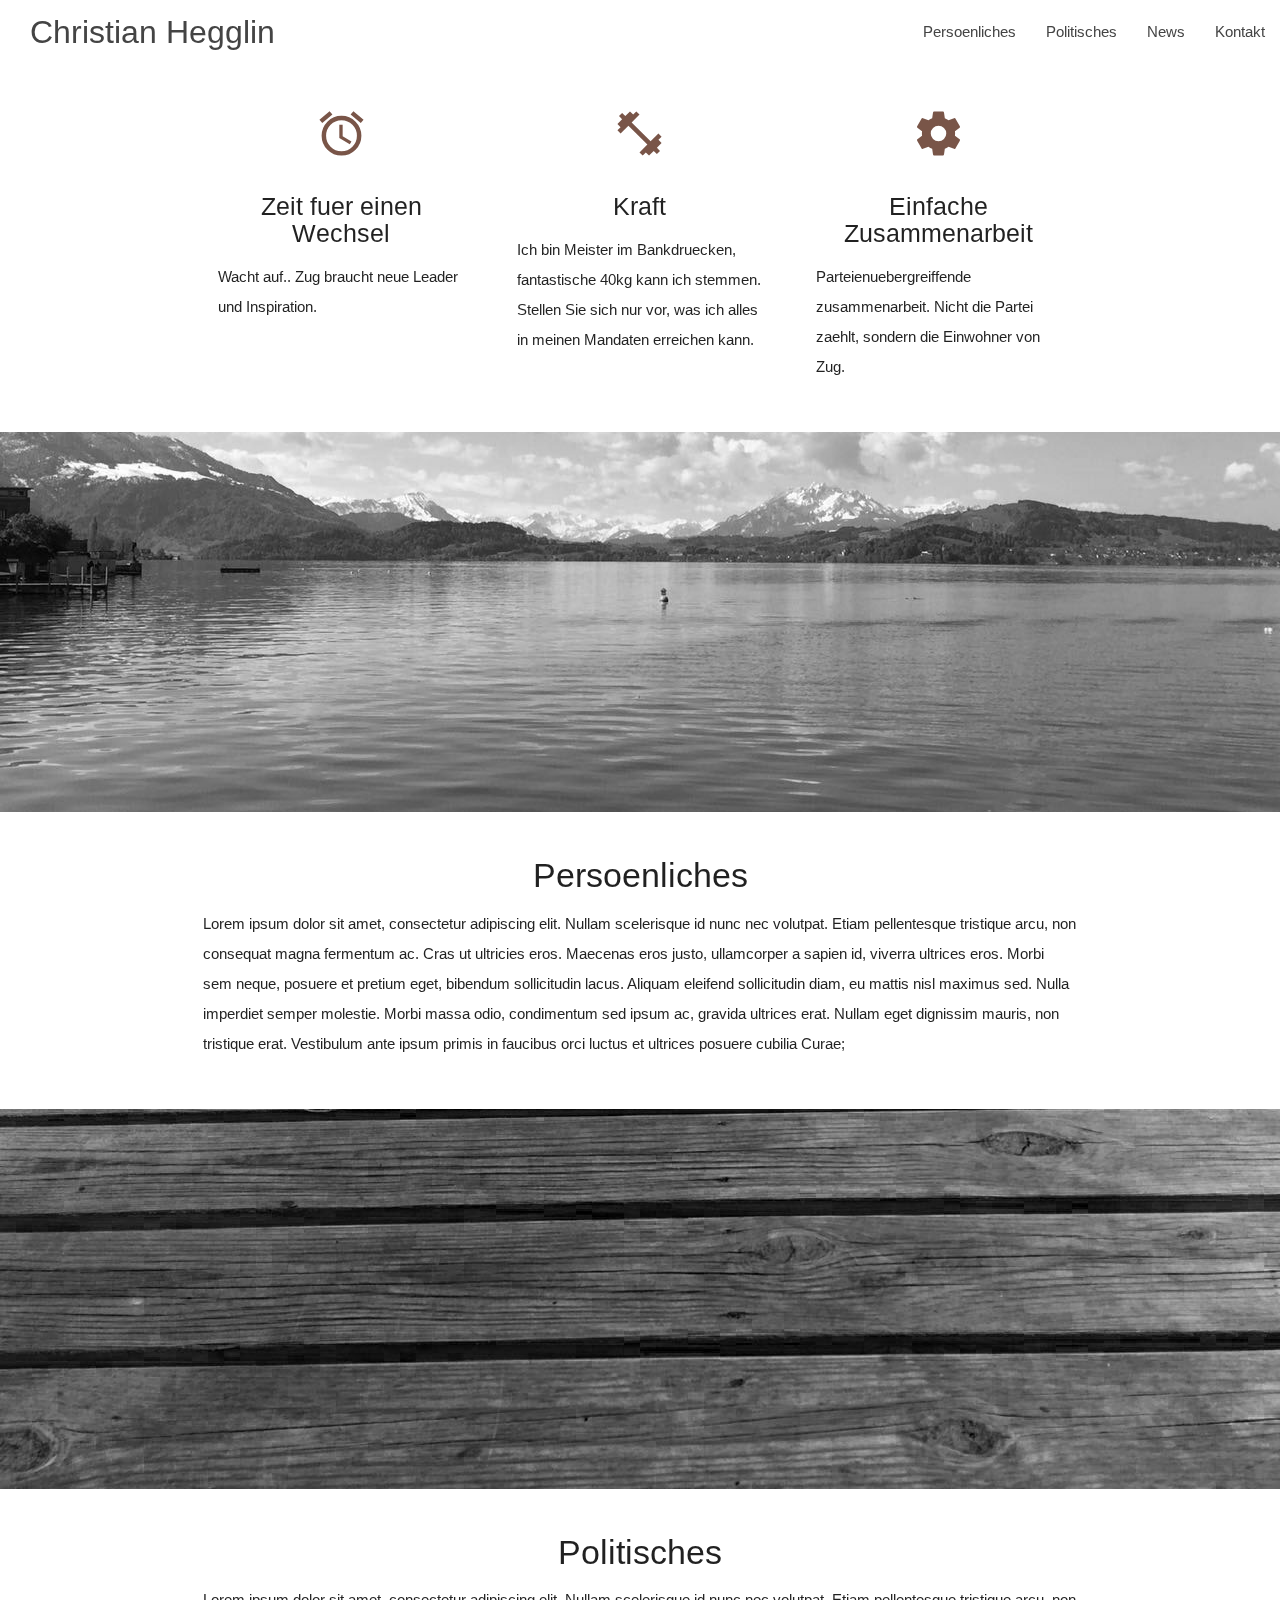
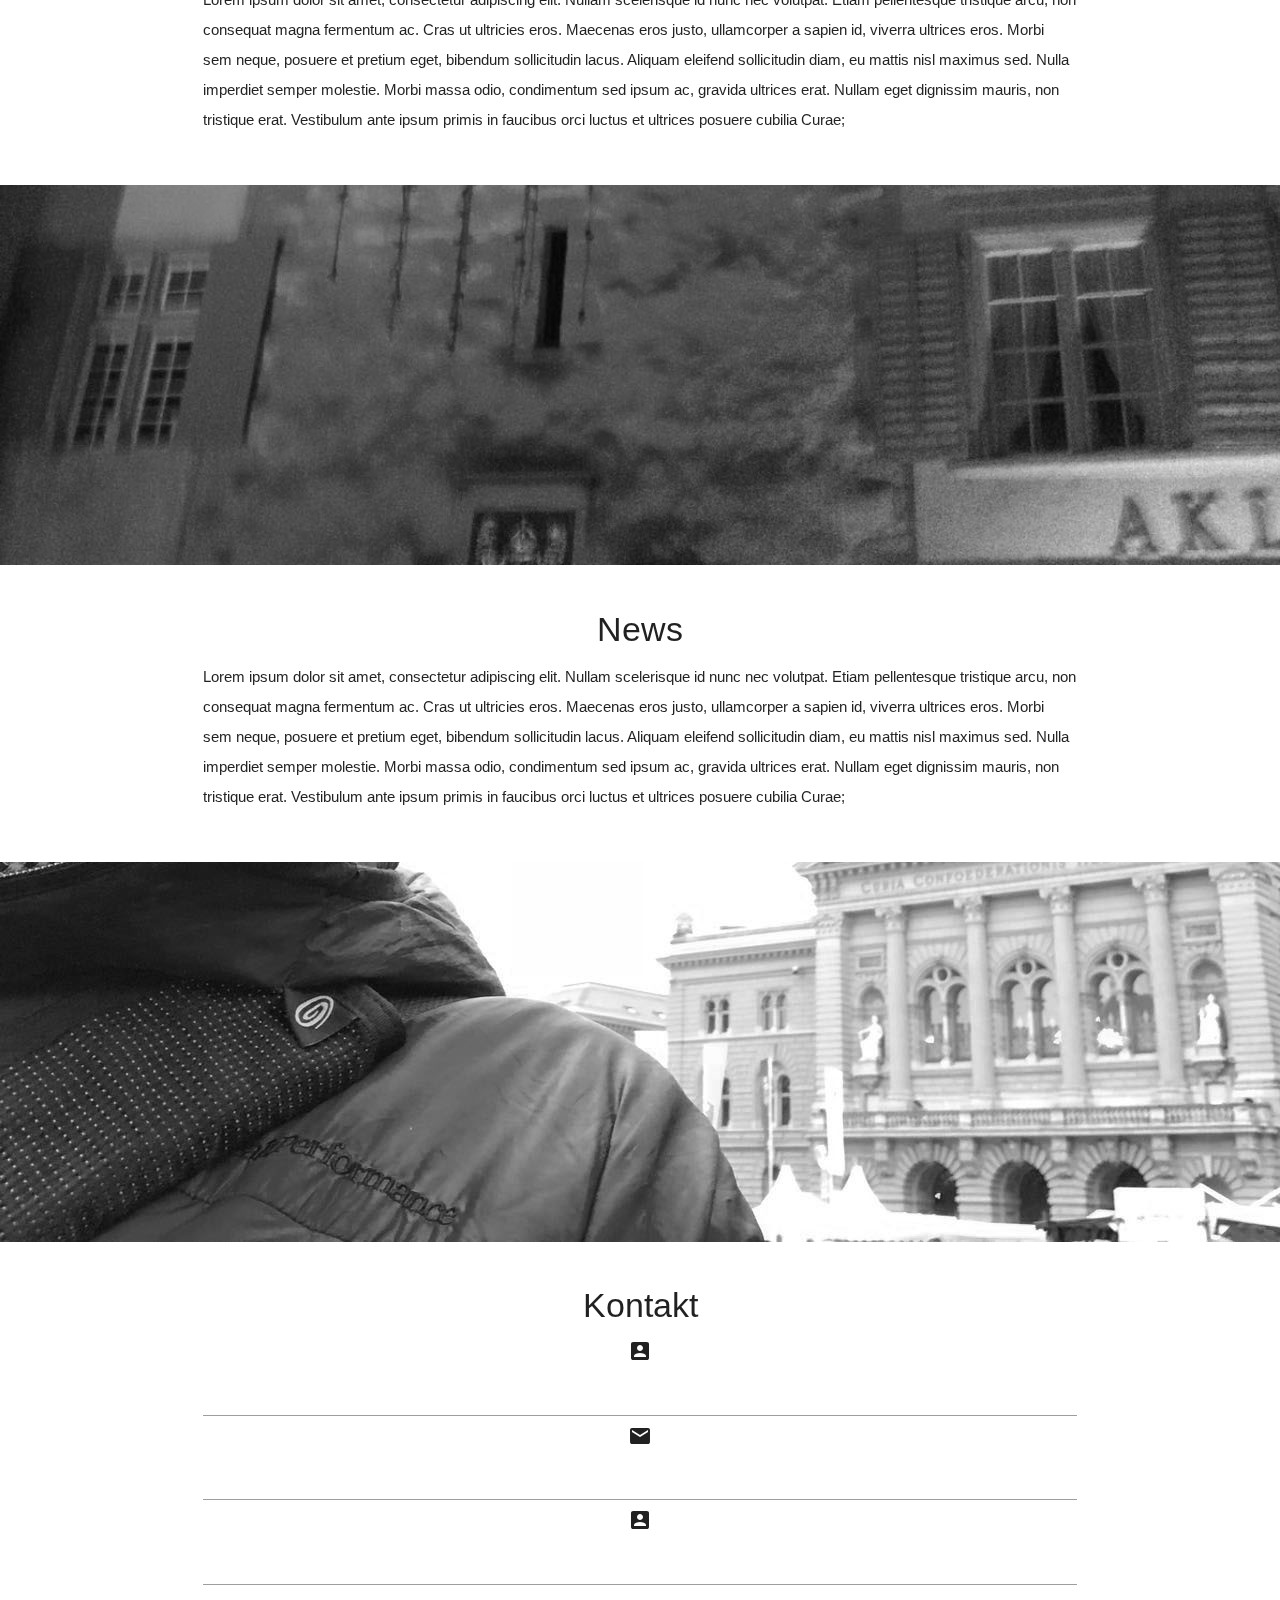
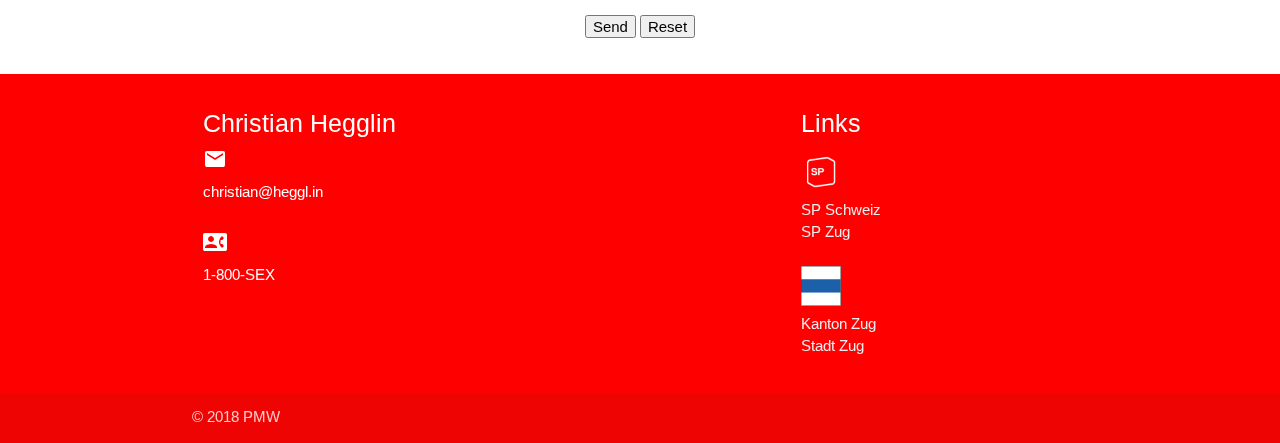
<file: index.html>
<!DOCTYPE html>
<html>
<head>

  <meta http-equiv="Content-Type" content="text/html; charset=UTF-8"/>
  <meta name="viewport" content="width=device-width, initial-scale=1"/>
  <title>Christian Hegglin</title>
  
  <!-- <link rel="stylesheet" href="css/style.css"> -->

  <link href="https://fonts.googleapis.com/icon?family=Material+Icons" rel="stylesheet">
  <link href="css/materialize.css" type="text/css" rel="stylesheet" media="screen,projection"/>
  <link href="css/style.css" type="text/css" rel="stylesheet" media="screen,projection"/>
  <script src="https://cdnjs.cloudflare.com/ajax/libs/jquery/2.2.2/jquery.min.js"></script>

</head>
<body>

  <!-- <div class="nav-right visible-xs">
  <div class="button" id="btn">
    <div class="bar top"></div>
    <div class="bar middle"></div>
    <div class="bar bottom"></div>
  </div>
</div> -->
<!-- nav-right -->
<!-- <main>
  <nav>
    <div class="nav-right hidden-xs">
      <div class="button" id="btn">
        <div class="bar top"></div>
        <div class="bar middle"></div>
        <div class="bar bottom"></div>
      </div>
    </div> -->
    <!-- nav-right -->
  <!-- </nav> -->

  <!-- <a href="http://codepen.io/tonkec/" class="ua" target="_blank">
    <i class="fa fa-user"></i>
  </a> -->
  <!-- <div class="parallax"><img src="background1.jpg" alt="Unsplashed background img 1"></div> -->
<!-- </main>

<div class="sidebar">
  <ul class="sidebar-list">
    <li class="sidebar-item"><a href="#Persoenliches" class="sidebar-anchor">Persoenliches</a></li>
    <li class="sidebar-item"><a href="#Politisches" class="sidebar-anchor">Politisches</a></li>
    <li class="sidebar-item"><a href="#Kontakt" class="sidebar-anchor">Kontakt</a></li>
    
</div> -->

<div>
  <nav>
        <div class="nav-wrapper">
          <a href="#!" class="brand-logo">Christian Hegglin</a>
          <a href="#" data-target="mobile-demo" class="sidenav-trigger"><i class="material-icons">menu</i></a>
          <ul class="right hide-on-med-and-down">
            <li><a href="#Persoenliches">Persoenliches</a></li>
            <li><a href="#Politisches">Politisches</a></li>
            <li><a href="#News">News</a></li>
            <li><a href="#Kontakt">Kontakt</a></li>
          </ul>
        </div>
      </nav>

      <ul class="sidenav" id="mobile-demo">
        <li><a href="#Persoenliches">Persoenliches</a></li>
        <li><a href="#Politisches">Politisches</a></li>
        <li><a href="#News">News</a></li>
        <li><a href="#Kontakt">Kontakt</a></li>
      </ul>
</div>


  <!-- <div id="index-banner" class="parallax-container">

    <nav>
        <div class="nav-wrapper">
          <a href="#!" class="brand-logo">Christian Hegglin</a>
          <a href="#" data-target="mobile-demo" class="sidenav-trigger"><i class="material-icons">menu</i></a>
          <ul class="right hide-on-med-and-down">
            <li><a href="#Persoenliches">Persoenliches</a></li>
            <li><a href="#Politisches">Politisches</a></li>
            <li><a href="#News">News</a></li>
            <li><a href="#Kontakt">Kontakt</a></li>
          </ul>
        </div>
      </nav>

      <ul class="sidenav" id="mobile-demo">
        <li><a href="#Persoenliches">Persoenliches</a></li>
        <li><a href="#Politisches">Politisches</a></li>
        <li><a href="#News">News</a></li>
        <li><a href="#Kontakt">Kontakt</a></li>
      </ul> -->

    <!-- <div class="section no-pad-bot">
      <div class="container">
        <br><br>
        <h1 class="header center teal-text text-lighten-2">Christian Hegglin</h1>
        <div class="row center">
          <h5 class="header col s12 light">Leader and Influencer</h5>
        </div>
        
        <br><br>

      </div>
    </div> -->

    <div class="parallaxtitle"></div>
    <!-- <div>
    <div class="parallax" class="parallaxtitle"><img src="ChrisBlackAndWhite.jpg" alt="Unsplashed background img 1" id="coverpic"></div>
  </div> -->


  <div class="container">
    <div class="section">

      <!--   Icon Section   -->
      <div class="row">
        <div class="col s12 m4">
          <div class="icon-block">
            <h2 class="center brown-text"><i class="material-icons">alarm</i></h2>
            <h5 class="center">Zeit fuer einen Wechsel</h5>

            <p class="light">Wacht auf.. Zug braucht neue Leader und Inspiration.</p>
          </div>
        </div>

        <div class="col s12 m4">
          <div class="icon-block">
            <h2 class="center brown-text"><i class="material-icons">fitness_center</i></h2>
            <h5 class="center">Kraft</h5>

            <p class="light">Ich bin Meister im Bankdruecken, fantastische 40kg kann ich stemmen. Stellen Sie sich nur vor, was ich alles in meinen Mandaten erreichen kann.</p>
          </div>
        </div>

        <div class="col s12 m4">
          <div class="icon-block">
            <h2 class="center brown-text"><i class="material-icons">settings</i></h2>
            <h5 class="center">Einfache Zusammenarbeit</h5>

            <p class="light">Parteienuebergreiffende zusammenarbeit. Nicht die Partei zaehlt, sondern die Einwohner von Zug.</p>
          </div>
        </div>
      </div>

    </div>
  </div>


  <div class="parallax-container valign-wrapper">
    <div class="section no-pad-bot">
      <div class="container">
        <div class="row center">
          <!-- <h5 class="header col s12 light">A modern responsive front-end framework based on Material Design</h5> -->
        </div>
      </div>
    </div>
    <div class="parallax"><img src="ZugerseeBlackAndWhite.jpg" alt="Unsplashed background img 2"></div>
  </div>

  <div id="Persoenliches" class="container">
    <div class="section">
      <div class="row">
        <div class="col s12 center">
          <h3><i class="mdi-content-send brown-text"></i></h3>
          <h4>Persoenliches</h4>
          <p class="left-align light">Lorem ipsum dolor sit amet, consectetur adipiscing elit. Nullam scelerisque id nunc nec volutpat. Etiam pellentesque tristique arcu, non consequat magna fermentum ac. Cras ut ultricies eros. Maecenas eros justo, ullamcorper a sapien id, viverra ultrices eros. Morbi sem neque, posuere et pretium eget, bibendum sollicitudin lacus. Aliquam eleifend sollicitudin diam, eu mattis nisl maximus sed. Nulla imperdiet semper molestie. Morbi massa odio, condimentum sed ipsum ac, gravida ultrices erat. Nullam eget dignissim mauris, non tristique erat. Vestibulum ante ipsum primis in faucibus orci luctus et ultrices posuere cubilia Curae;</p>
        </div>
      </div>
    </div>
  </div>


  <div class="parallax-container valign-wrapper">
    <div class="section no-pad-bot">
      <div class="container">
        <div class="row center">
          <!-- <h5 class="header col s12 light">A modern responsive front-end framework based on Material Design</h5> -->
        </div>
      </div>
    </div>
    <div class="parallax"><img src="LaufstegZug.jpg" alt="Unsplashed background img 3"></div>
  </div>

<div id="Politisches" class="container">
    <div class="section">
      <div class="row">
        <div class="col s12 center">
          <h3><i class="mdi-content-send brown-text"></i></h3>
          <h4>Politisches</h4>
          <p class="left-align light">Lorem ipsum dolor sit amet, consectetur adipiscing elit. Nullam scelerisque id nunc nec volutpat. Etiam pellentesque tristique arcu, non consequat magna fermentum ac. Cras ut ultricies eros. Maecenas eros justo, ullamcorper a sapien id, viverra ultrices eros. Morbi sem neque, posuere et pretium eget, bibendum sollicitudin lacus. Aliquam eleifend sollicitudin diam, eu mattis nisl maximus sed. Nulla imperdiet semper molestie. Morbi massa odio, condimentum sed ipsum ac, gravida ultrices erat. Nullam eget dignissim mauris, non tristique erat. Vestibulum ante ipsum primis in faucibus orci luctus et ultrices posuere cubilia Curae;</p>
        </div>
      </div>
    </div>
  </div>


<div class="parallax-container valign-wrapper">
    <div class="section no-pad-bot">
      <div class="container">
        <div class="row center">
          <!-- <h5 class="header col s12 light">A modern responsive front-end framework based on Material Design</h5> -->
        </div>
      </div>
    </div>
    <div class="parallax"><img src="ZytturmBlackAndWhite.jpg" alt="Unsplashed background img 3"></div>
  </div>

<div id="Kontakt" class="container">
    <div class="section">
      <div class="row">
        <div class="col s12 center">
          <h3><i class="mdi-content-send brown-text"></i></h3>
          <h4>News</h4>
          <p class="left-align light">Lorem ipsum dolor sit amet, consectetur adipiscing elit. Nullam scelerisque id nunc nec volutpat. Etiam pellentesque tristique arcu, non consequat magna fermentum ac. Cras ut ultricies eros. Maecenas eros justo, ullamcorper a sapien id, viverra ultrices eros. Morbi sem neque, posuere et pretium eget, bibendum sollicitudin lacus. Aliquam eleifend sollicitudin diam, eu mattis nisl maximus sed. Nulla imperdiet semper molestie. Morbi massa odio, condimentum sed ipsum ac, gravida ultrices erat. Nullam eget dignissim mauris, non tristique erat. Vestibulum ante ipsum primis in faucibus orci luctus et ultrices posuere cubilia Curae;</p>
        </div>
      </div>
    </div>
  </div>

<div class="parallax-container valign-wrapper">
    <div class="section no-pad-bot">
      <div class="container">
        <div class="row center">
          <!-- <h5 class="header col s12 light">A modern responsive front-end framework based on Material Design</h5> -->
        </div>
      </div>
    </div>
    <div class="parallax"><img src="ChrisBernBlackAndWhite.jpg" alt="Unsplashed background img 3"></div>
  </div>

<div id="Kontakt" class="container">
    <div class="section">
      <div class="row">
        <div class="col s12 center">
          <h3><i class="mdi-content-send brown-text"></i></h3>
          <h4>Kontakt</h4>
          <p class="left-align light"></p>
          <form action="mailto:christian@heggl.in" method="post" enctype="text/plain">
            <i class="material-icons prefix">account_box</i>
            <br>
            <input type="text" name="name">
            <br>
            <i class="material-icons prefex">email</i>
            <br>
            <input type="text" name="mail"><br>
            <i class="material-icons prefix">account_box</i>
            <br>
            <input type="text" name="comment" size="50"><br><br>
            <input type="submit" value="Send">
            <input type="reset" value="Reset">
          </form>
        </div>
      </div>
    </div>
  </div>


  <footer class="page-footer">
          <div class="container">
            <div class="row">
              <div class="col l6 s12">
                <h5 class="white-text">Christian Hegglin</h5>
                <i class="material-icons">email</i>
                <p id="contactfooter">christian@heggl.in</p>
                <br>
                <i class="material-icons">contact_phone</i>
                <p id="contactfooter">1-800-SEX</p>
                <br>
                <p class="grey-text text-lighten-4"></p>
              </div>
              <div class="col l4 offset-l2 s12">
                <h5 class="white-text">Links</h5>
                <ul>
                  <li><img src=SPLogo.jpg style="width:40px; height:40px;border:0;"></li>
                  <li><a class="grey-text text-lighten-3" href="https://www.sp-ps.ch/de">SP Schweiz</a></li>
                  <li><a class="grey-text text-lighten-3" href="https://stadtzug.sp-zug.ch">SP Zug</a></li>
                  <br>
                  <li><img src=ZugerWappen.jpg style="width:40px; height:40px;border:0;">
                  <li><a class="grey-text text-lighten-3" href="https://www.zg.ch/de">Kanton Zug</a></li>
                  <li><a class="grey-text text-lighten-3" href="http://www.stadtzug.ch">Stadt Zug</a></li>
                </ul>
              </div>
            </div>
          </div>
          <div class="footer-copyright">
            <div class="container">
            © 2018 PMW
            <!-- <a class="grey-text text-lighten-4 right" href="#!">More Links</a> -->
            </div>
          </div>
        </footer>
  </footer>


  <!--  Scripts-->
  <script src="https://code.jquery.com/jquery-2.1.1.min.js"></script>
  <script src="js/materialize.js"></script>
  <script src="js/init.js"></script>

<script src="js/script.js"> </script>
</body>
</html>
</file>
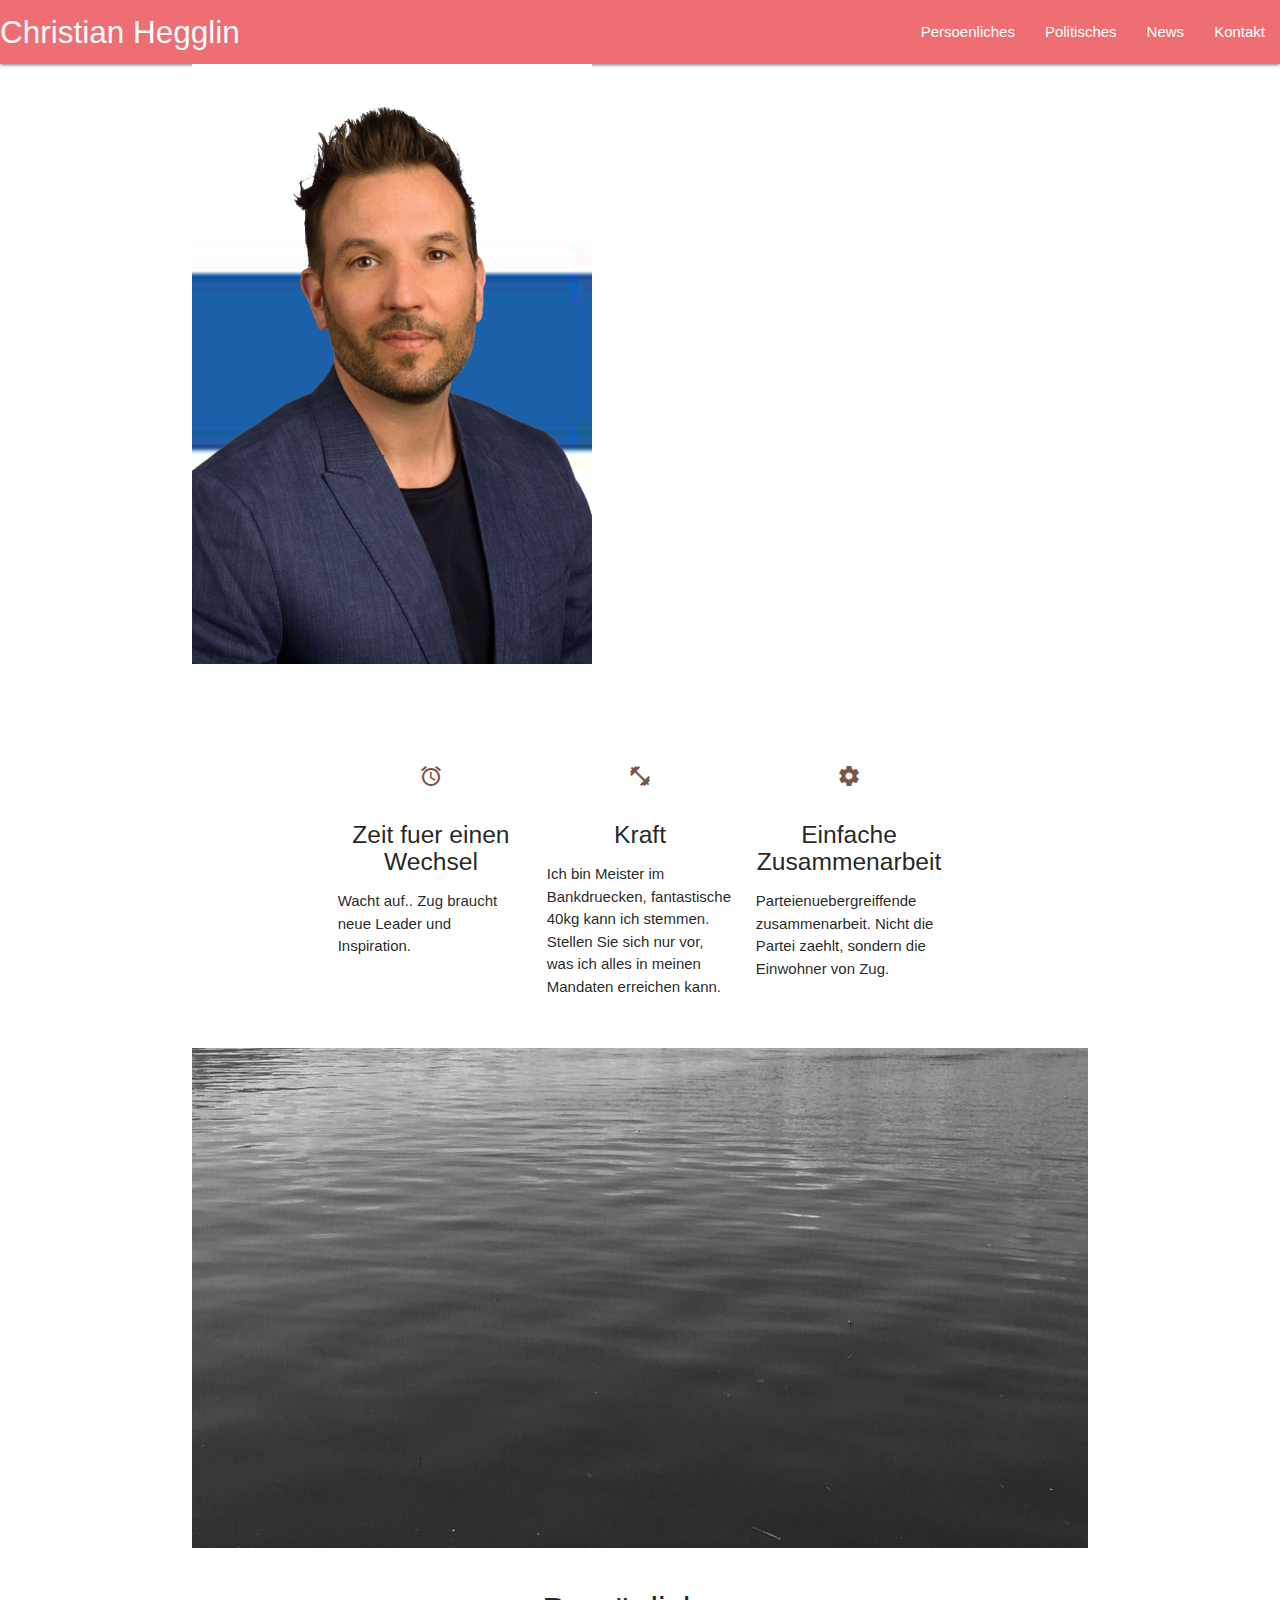
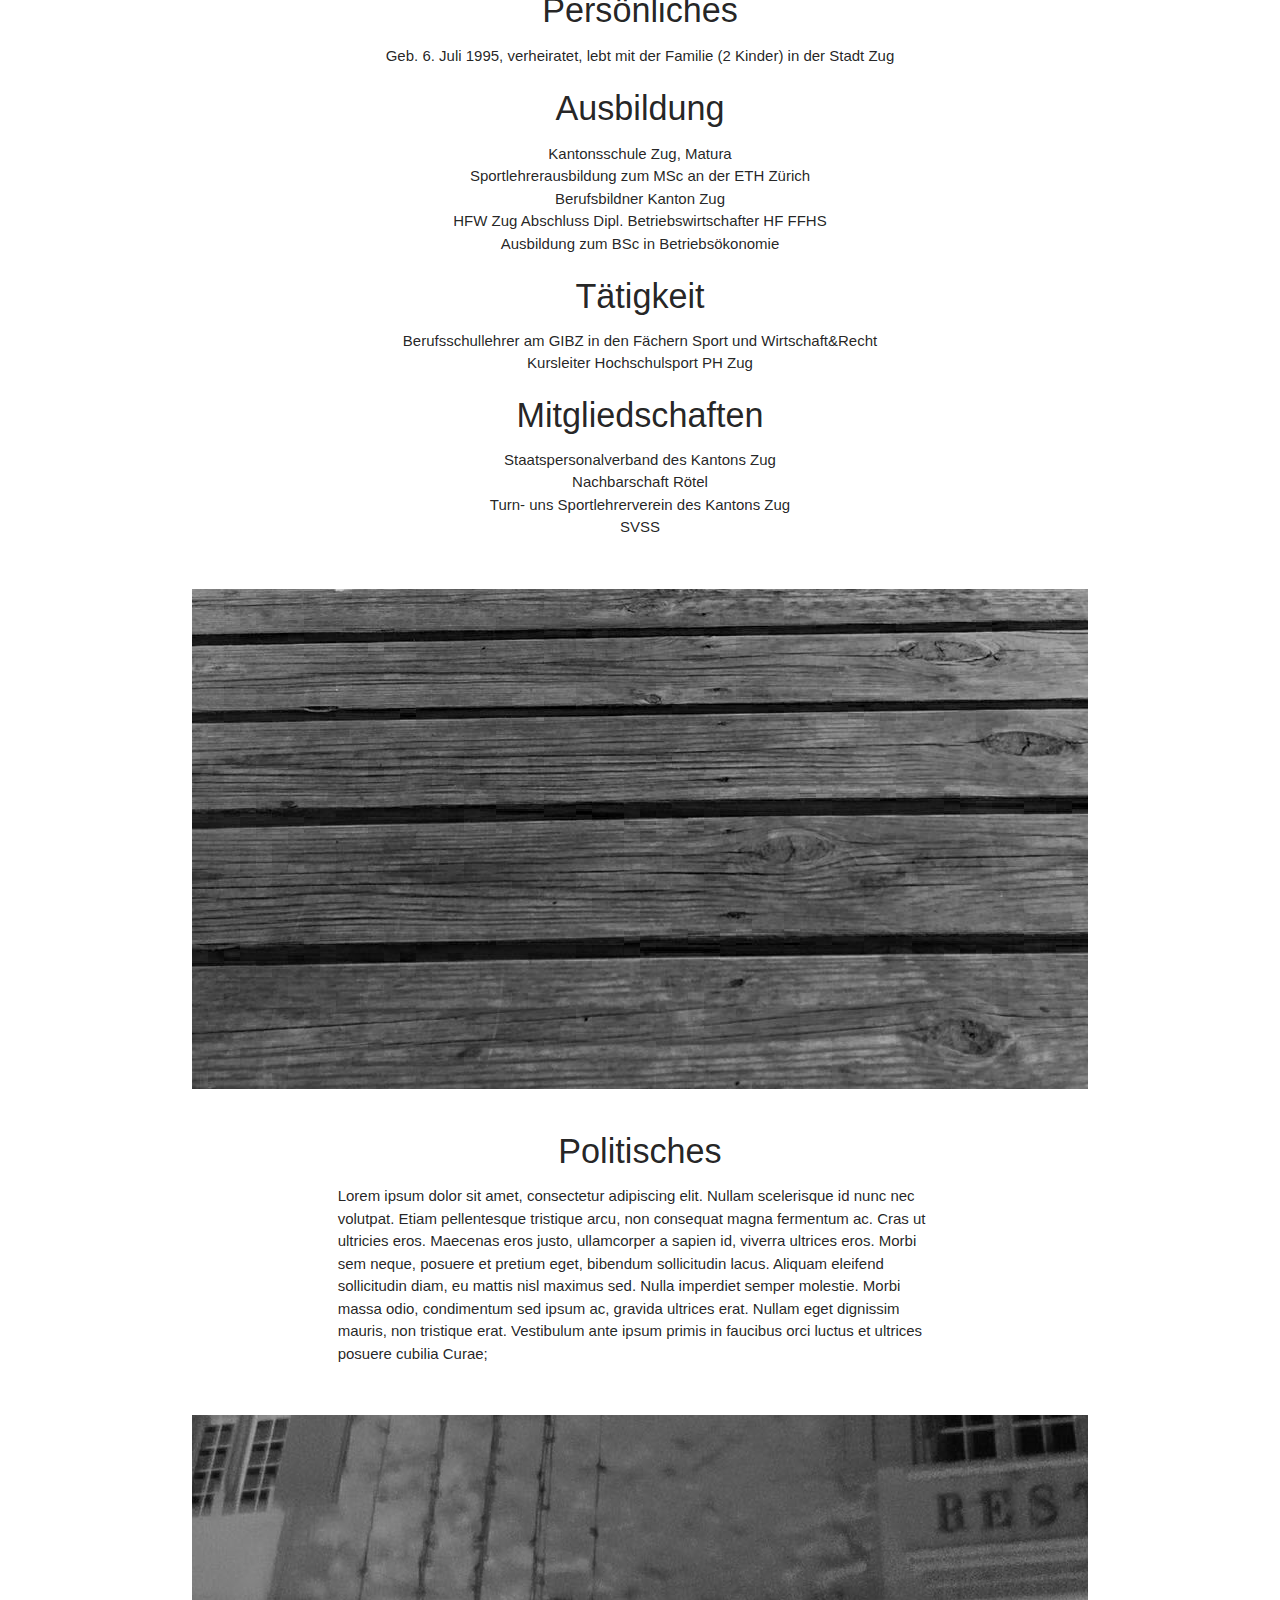
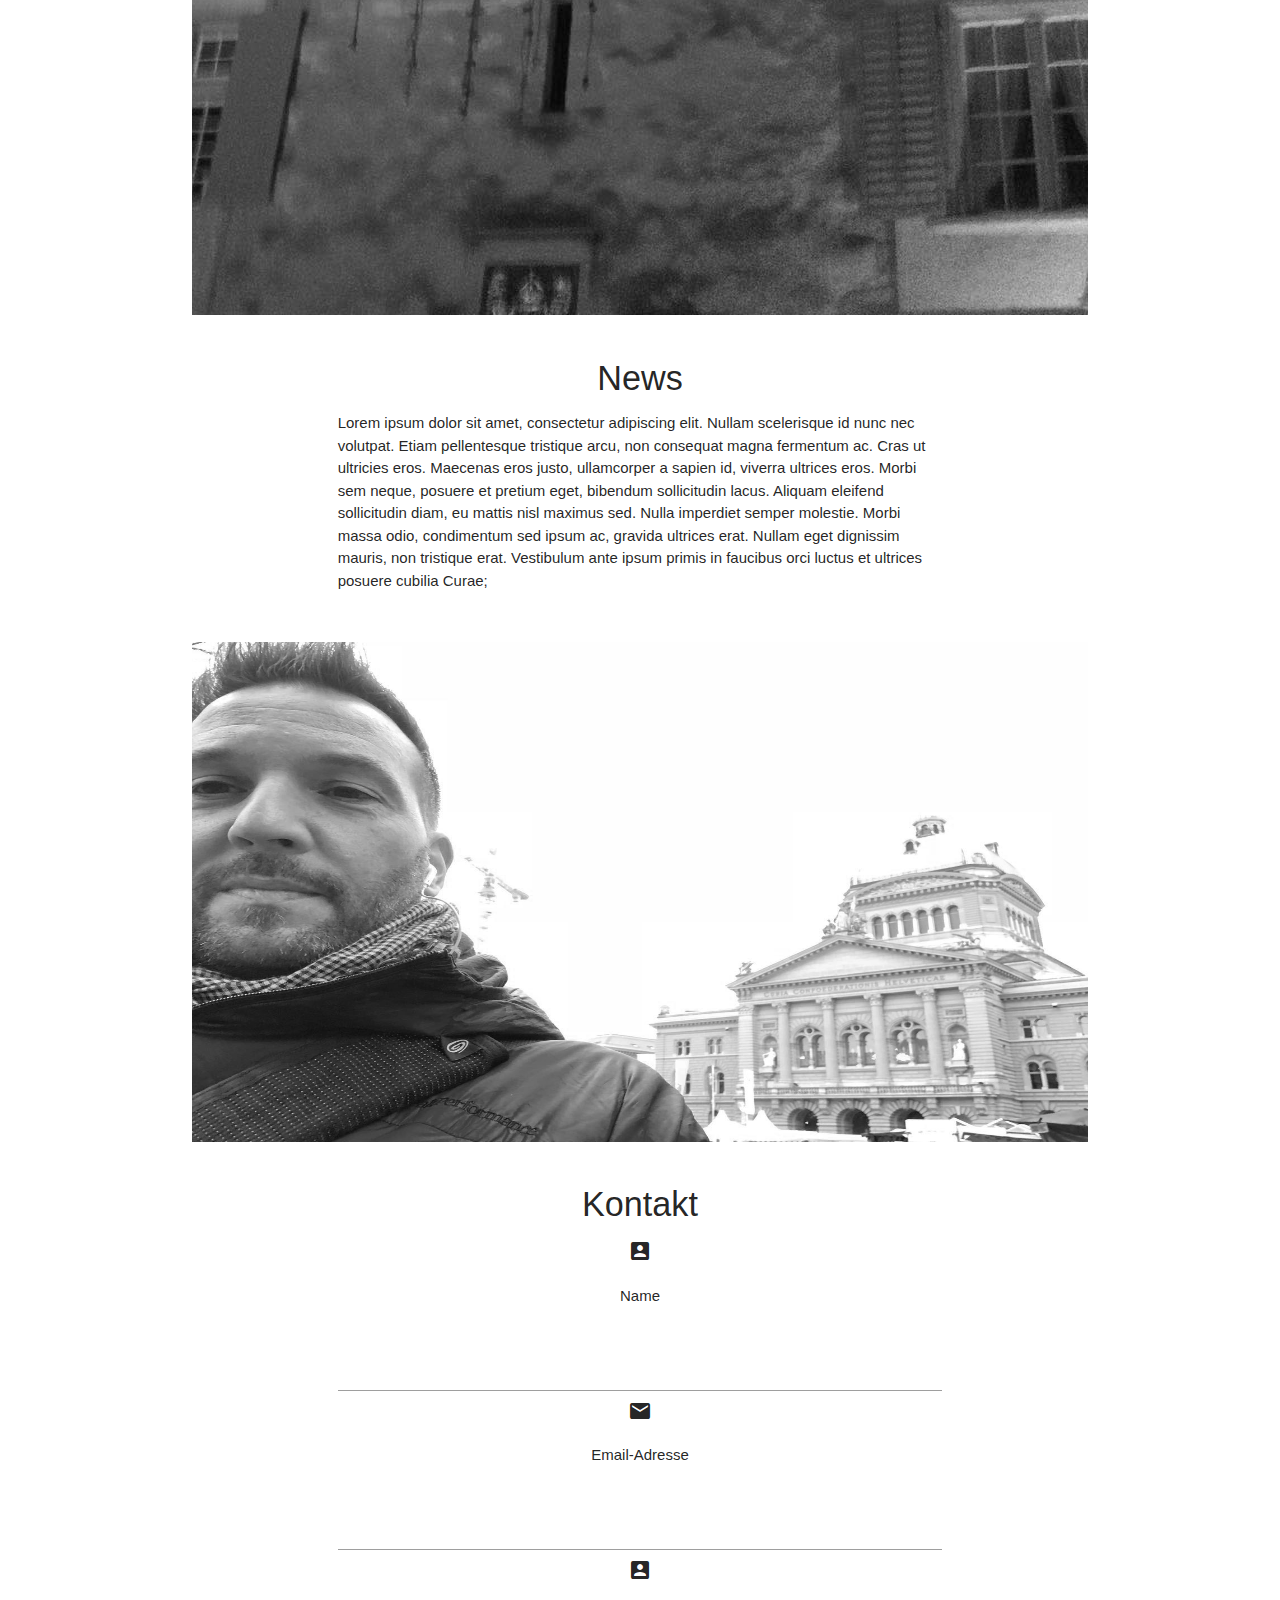
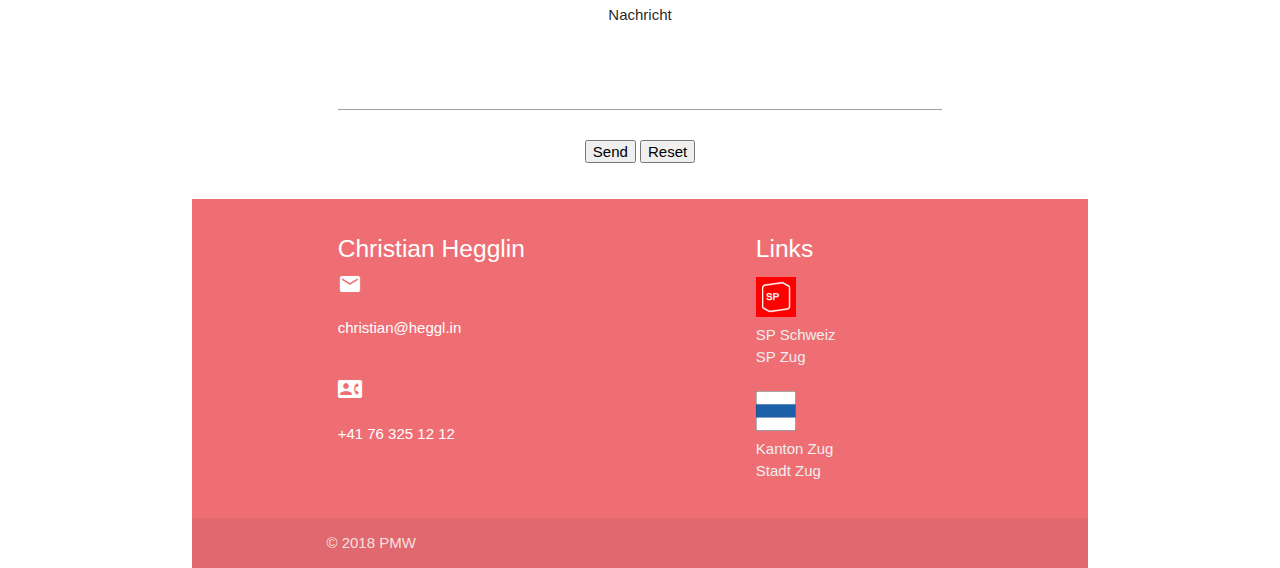
<file: index1.html>
<!DOCTYPE html>
  <html>
    <head>
      <!--Import Google Icon Font-->
      <link href="https://fonts.googleapis.com/icon?family=Material+Icons" rel="stylesheet">
      <!--Import materialize.css-->
      <link type="text/css" rel="stylesheet" href="css/materialize.min.css"  media="screen,projection"/>

      <!--Let browser know website is optimized for mobile-->
      <meta name="viewport" content="width=device-width, initial-scale=1.0"/>
    </head>

    <body>
      <div>
  <nav>
        <div class="nav-wrapper">
          <a href="#!" class="brand-logo">Christian Hegglin</a>
          <a href="#" data-target="mobile-demo" class="sidenav-trigger"><i class="material-icons">menu</i></a>
          <ul class="right hide-on-med-and-down">
            <li><a href="#Persoenliches">Persoenliches</a></li>
            <li><a href="#Politisches">Politisches</a></li>
            <li><a href="#News">News</a></li>
            <li><a href="#Kontakt">Kontakt</a></li>
          </ul>
        </div>
      </nav>

      <ul class="sidenav" id="mobile-demo">
        <li><a href="#Persoenliches">Persoenliches</a></li>
        <li><a href="#Politisches">Politisches</a></li>
        <li><a href="#News">News</a></li>
        <li><a href="#Kontakt">Kontakt</a></li>
      </ul>
</div>

  <div class="container">
    <div class="row">
      <div class="col-sm-2">
      </div>
      <div class="col-sm-8">
    <img src="testchris.jpeg" style="width: 400px; height: 600px" style="text-align: center;">
  </div>
  <div class="col-sm-2">
  </div>
</div>


    
      <div class="container">
        <div class="section">

      <!--   Icon Section   -->
          <div class="row">
            <div class="col s12 m4">
              <div class="icon-block">
                <h2 class="center brown-text"><i class="material-icons">alarm</i></h2>
                <h5 class="center">Zeit fuer einen Wechsel</h5>

                <p class="light">Wacht auf.. Zug braucht neue Leader und Inspiration.</p>
              </div>
            </div>

            <div class="col s12 m4">
              <div class="icon-block">
                <h2 class="center brown-text"><i class="material-icons">fitness_center</i></h2>
                <h5 class="center">Kraft</h5>

                <p class="light">Ich bin Meister im Bankdruecken, fantastische 40kg kann ich stemmen. Stellen Sie sich nur vor, was ich alles in meinen Mandaten erreichen kann.</p>
              </div>
            </div>

            <div class="col s12 m4">
              <div class="icon-block">
                <h2 class="center brown-text"><i class="material-icons">settings</i></h2>
                <h5 class="center">Einfache Zusammenarbeit</h5>

                <p class="light">Parteienuebergreiffende zusammenarbeit. Nicht die Partei zaehlt, sondern die Einwohner von Zug.</p>
              </div>
            </div>
          </div>

        </div>
      </div>


      <div class="parallax-container valign-wrapper">
        <div class="section no-pad-bot">
          <div class="container">
            <div class="row center">
          <!-- <h5 class="header col s12 light">A modern responsive front-end framework based on Material Design</h5> -->
            </div>
          </div>
        </div>
          <div class="parallax"><img src="ZugerseeBlackAndWhite.jpg" alt="Unsplashed background img 2"></div>
      </div>

      <div id="Persoenliches" class="container">
        <div class="section">
          <div class="row">
            <div class="col s12 center">
              <h3><i class="mdi-content-send brown-text"></i></h3>
                  <p class="left-align light">
                  
                    <h4>Persönliches</h4>
                      <p>Geb. 6. Juli 1995, verheiratet, lebt mit der Familie (2 Kinder) in der Stadt Zug</p>

                    <h4>Ausbildung</h4>
                      <ul>
                        <li> Kantonsschule Zug, Matura <li>
                        <li> Sportlehrerausbildung zum MSc an der ETH Zürich </li>
                        <li> Berufsbildner Kanton Zug </li>
                        <li> HFW Zug Abschluss Dipl. Betriebswirtschafter HF FFHS</li>
                        <li> Ausbildung zum BSc in Betriebsökonomie </li>
                      </li>

                    <h4>Tätigkeit</h4>
                      <ul>
                        <li>Berufsschullehrer am GIBZ in den Fächern Sport und Wirtschaft&Recht </li>
                        <li> Kursleiter Hochschulsport PH Zug </li>
                      </ul>

                    <h4>Mitgliedschaften</h4>
                    <ul>
                      <li> Staatspersonalverband des Kantons Zug</li>
                      <li> Nachbarschaft Rötel</li>
                      <li> Turn- uns Sportlehrerverein des Kantons Zug </li>
                      <li> SVSS </li>
                  </p>
            </div>
          </div>
        </div>
      </div>

      <div class="parallax-container valign-wrapper">
    <div class="section no-pad-bot">
      <div class="container">
        <div class="row center">
          <!-- <h5 class="header col s12 light">A modern responsive front-end framework based on Material Design</h5> -->
        </div>
      </div>
    </div>
    <div class="parallax"><img src="LaufstegZug.jpg" alt="Unsplashed background img 3"></div>
  </div>

<div id="Politisches" class="container">
    <div class="section">
      <div class="row">
        <div class="col s12 center">
          <h3><i class="mdi-content-send brown-text"></i></h3>
          <h4>Politisches</h4>
          <p class="left-align light">Lorem ipsum dolor sit amet, consectetur adipiscing elit. Nullam scelerisque id nunc nec volutpat. Etiam pellentesque tristique arcu, non consequat magna fermentum ac. Cras ut ultricies eros. Maecenas eros justo, ullamcorper a sapien id, viverra ultrices eros. Morbi sem neque, posuere et pretium eget, bibendum sollicitudin lacus. Aliquam eleifend sollicitudin diam, eu mattis nisl maximus sed. Nulla imperdiet semper molestie. Morbi massa odio, condimentum sed ipsum ac, gravida ultrices erat. Nullam eget dignissim mauris, non tristique erat. Vestibulum ante ipsum primis in faucibus orci luctus et ultrices posuere cubilia Curae;</p>
        </div>
      </div>
    </div>
  </div>



    <div class="parallax-container valign-wrapper">
    <div class="section no-pad-bot">
      <div class="container">
        <div class="row center">
          <!-- <h5 class="header col s12 light">A modern responsive front-end framework based on Material Design</h5> -->
        </div>
      </div>
    </div>
    <div class="parallax"><img src="ZytturmBlackAndWhite.jpg" alt="Unsplashed background img 3"></div>
  </div>

<div id="Kontakt" class="container">
    <div class="section">
      <div class="row">
        <div class="col s12 center">
          <h3><i class="mdi-content-send brown-text"></i></h3>
          <h4>News</h4>
          <p class="left-align light">Lorem ipsum dolor sit amet, consectetur adipiscing elit. Nullam scelerisque id nunc nec volutpat. Etiam pellentesque tristique arcu, non consequat magna fermentum ac. Cras ut ultricies eros. Maecenas eros justo, ullamcorper a sapien id, viverra ultrices eros. Morbi sem neque, posuere et pretium eget, bibendum sollicitudin lacus. Aliquam eleifend sollicitudin diam, eu mattis nisl maximus sed. Nulla imperdiet semper molestie. Morbi massa odio, condimentum sed ipsum ac, gravida ultrices erat. Nullam eget dignissim mauris, non tristique erat. Vestibulum ante ipsum primis in faucibus orci luctus et ultrices posuere cubilia Curae;</p>
        </div>
      </div>
    </div>
  </div>


  <div class="parallax-container valign-wrapper">
    <div class="section no-pad-bot">
      <div class="container">
        <div class="row center">
          <!-- <h5 class="header col s12 light">A modern responsive front-end framework based on Material Design</h5> -->
        </div>
      </div>
    </div>
    <div class="parallax"><img src="ChrisBernBlackAndWhite.jpg" width="250" height="400" alt="Unsplashed background img 3"></div>
  </div>

<div id="Kontakt" class="container">
    <div class="section">
      <div class="row">
        <div class="col s12 center">
          <h3><i class="mdi-content-send brown-text"></i></h3>
          <h4>Kontakt</h4>
          <p class="left-align light"></p>
          <form action="mailto:christian@heggl.in" method="post" enctype="text/plain">
            <i class="material-icons prefix">account_box</i><p>Name</p>
            <br>
            <input type="text" name="name">
            <br>
            <i class="material-icons prefex">email</i><p>Email-Adresse</p>
            <br>
            <input type="text" name="mail"><br>
            <i class="material-icons prefix">account_box</i><p>Nachricht</p>
            <br>
            <input type="text" name="comment" size="50"><br><br>
            <input type="submit" value="Send">
            <input type="reset" value="Reset">
          </form>
        </div>
      </div>
    </div>
  </div>



    <footer class="page-footer">
          <div class="container">
            <div class="row">
              <div class="col l6 s12">
                <h5 class="white-text">Christian Hegglin</h5>
                <i class="material-icons">email</i>
                <p id="contactfooter">christian@heggl.in</p>
                <br>
                <i class="material-icons">contact_phone</i>
                <p id="contactfooter">+41 76 325 12 12</p>
                <br>
                <p class="grey-text text-lighten-4"></p>
              </div>
              <div class="col l4 offset-l2 s12">
                <h5 class="white-text">Links</h5>
                <ul>
                  <li><img src=SPLogo.jpg style="width:40px; height:40px;border:0;"></li>
                  <li><a class="grey-text text-lighten-3" href="https://www.sp-ps.ch/de">SP Schweiz</a></li>
                  <li><a class="grey-text text-lighten-3" href="https://stadtzug.sp-zug.ch">SP Zug</a></li>
                  <br>
                  <li><img src=ZugerWappen.jpg style="width:40px; height:40px;border:0;">
                  <li><a class="grey-text text-lighten-3" href="https://www.zg.ch/de">Kanton Zug</a></li>
                  <li><a class="grey-text text-lighten-3" href="http://www.stadtzug.ch">Stadt Zug</a></li>
                </ul>
              </div>
            </div>
          </div>
          <div class="footer-copyright">
            <div class="container">
            © 2018 PMW
            <!-- <a class="grey-text text-lighten-4 right" href="#!">More Links</a> -->
            </div>
          </div>
        </footer>
  </footer>
      <!--JavaScript at end of body for optimized loading-->
      <script type="text/javascript" src="js/materialize.min.js"></script>
      <!--  Scripts-->
  <script src="https://code.jquery.com/jquery-2.1.1.min.js"></script>
  <script src="js/materialize.js"></script>
  <script src="js/init.js"></script>
  <script src="js/script.js"> </script>

    </body>
  </html>
</file>
<file: css/style.css>
@import url(https://fonts.googleapis.com/css?family=Arimo:400,400italic,700,700italic);
body,
html {
  height: 100%;
  padding: 0;
  margin: 0;
  font-family: 'Arimo', sans-serif;
}

main {
  z-index: 2;
  position: relative;
  /*height: 100%;*/
  background-color: #2D3142;
  -webkit-transition: transform .7s ease-in-out;
  -moz-transition: transform .7s ease-in-out;
  -ms-transition: transform .7s ease-in-out;
  -o-transition: transform .7s ease-in-out;
  transition: transform .7s ease-in-out;
}

a {
  color: red;
}

.sidebar {
  height: 100%;
  width: 400px;
  position: fixed;
  top: 0;
  z-index: 1;
  right: 0;
  /*background-color: #EF8354;*/
}

.bar {
  display: block;
  height: 5px;
  width: 50px;
  background-color: #EF8354;
  margin: 10px auto;
}

.button {
  cursor: pointer;
  display: inline-block;
  width: auto;
  margin: 0 auto;
  -webkit-transition: all .7s ease;
  -moz-transition: all .7s ease;
  -ms-transition: all .7s ease;
  -o-transition: all .7s ease;
  transition: all .7s ease;
}

.nav-right {
  position: fixed;
  right: 40px;
  top: 20px;
}

.nav-right.visible-xs {
  z-index: 3;
}

.hidden-xs {
  display: none;
}

.middle {
  margin: 0 auto;
}

.bar {
  -webkit-transition: all .7s ease;
  -moz-transition: all .7s ease;
  -ms-transition: all .7s ease;
  -o-transition: all .7s ease;
  transition: all .7s ease;
}

.nav-right.visible-xs .active .bar {
  background-color: #FFF;
  -webkit-transition: all .7s ease;
  -moz-transition: all .7s ease;
  -ms-transition: all .7s ease;
  -o-transition: all .7s ease;
  transition: all .7s ease;
}

.button.active .top {
  -webkit-transform: translateY(15px) rotateZ(45deg);
  -moz-transform: translateY(15px) rotateZ(45deg);
  -ms-transform: translateY(15px) rotateZ(45deg);
  -o-transform: translateY(15px) rotateZ(45deg);
  transform: translateY(15px) rotateZ(45deg);
}

.button.active .bottom {
  -webkit-transform: translateY(-15px) rotateZ(-45deg);
  -moz-transform: translateY(-15px) rotateZ(-45deg);
  -ms-transform: translateY(-15px) rotateZ(-45deg);
  -o-transform: translateY(-15px) rotateZ(-45deg);
  transform: translateY(-15px) rotateZ(-45deg);
}

.button.active .middle {
  width: 0;
}

.move-to-left {
  -webkit-transform: translateX(-400px);
  -moz-transform: translateX(-400px);
  -ms-transform: translateX(-400px);
  -o-transform: translateX(-400px);
  transform: translateX(-400px);
}

/*nav {
  padding-top: 30px;
}*/

.sidebar-list {
  padding: 0;
  margin: 0;
  list-style: none;
  position: relative;
  margin-top: 150px;
  text-align: center;
}

.sidebar-item {
  margin: 30px 0;
  opacity: 0;
  -webkit-transform: translateY(-20px);
  -moz-transform: translateY(-20px);
  -ms-transform: translateY(-20px);
  -o-transform: translateY(-20px);
  transform: translateY(-20px);
}

.sidebar-item:first-child {
  -webkit-transition: all .7s .2s ease-in-out;
  -moz-transition: all .7s .2s ease-in-out;
  -ms-transition: all .7s .2s ease-in-out;
  -o-transition: all .7s .2s ease-in-out;
  transition: all .7s .2s ease-in-out;
}

.sidebar-item:nth-child(2) {
  -webkit-transition: all .7s .4s ease-in-out;
  -moz-transition: all .7s .4s ease-in-out;
  -ms-transition: all .7s .4s ease-in-out;
  -o-transition: all .7s .4s ease-in-out;
  transition: all .7s .4s ease-in-out;
}

.sidebar-item:nth-child(3) {
  -webkit-transition: all .7s .6s ease-in-out;
  -moz-transition: all .7s .6s ease-in-out;
  -ms-transition: all .7s .6s ease-in-out;
  -o-transition: all .7s .6s ease-in-out;
  transition: all .7s .6s ease-in-out;
}

.sidebar-item:last-child {
  -webkit-transition: all .7s .8s ease-in-out;
  -moz-transition: all .7s .8s ease-in-out;
  -ms-transition: all .7s .8s ease-in-out;
  -o-transition: all .7s .8s ease-in-out;
  transition: all .7s .6s ease-in-out;
}

.sidebar-item.active {
  opacity: 1;
  -webkit-transform: translateY(0px);
  -moz-transform: translateY(0px);
  -ms-transform: translateY(0px);
  -o-transform: translateY(0px);
  transform: translateY(0px);
  
}

.sidebar-anchor {
  color: black;
  text-decoration: none;
  font-size: 1.8em;
  text-transform: uppercase;
  position: relative;
  padding-bottom: 7px;
}

.sidebar-anchor:before {
  content: "";
  width: 0;
  height: 2px;
  position: absolute;
  bottom: 0;
  left: 0;
  background-color: #FFF;
  -webkit-transition: all .7s ease-in-out;
  -moz-transition: all .7s ease-in-out;
  -ms-transition: all .7s ease-in-out;
  -o-transition: all .7s ease-in-out;
  transition: all .7s ease-in-out;
}

.sidebar-anchor:hover:before {
  width: 100%;
}

.ua {
  position: absolute;
  bottom: 20px;
  left: 60px;
}

.fa {
  font-size: 1.4em;
  color: #EF8354;
  -webkit-transition: all 1s ease;
  -moz-transition: all 1s ease;
  -ms-transition: all 1s ease;
  -o-transition: all 1s ease;
  transition: all 1s ease;
}

.ua:hover .fa {
  color: #FFF;
  -webkit-transform: scale(1.3);
  -moz-transform: scale(1.3);
  -ms-transform: scale(1.3);
  -o-transform: scale(1.3);
  transform: scale(1.3);
  -webkit-transition: all 1s ease;
  -moz-transition: all 1s ease;
  -ms-transition: all 1s ease;
  -o-transition: all 1s ease;
  transition: all 1s ease;
}

.nav-wrapper {
  color: black;
}



@media (min-width: 480px) {
  .nav-list {
    display: block;
  }
}

@media (min-width: 768px) {
  .nav-right {
    position: absolute;
  }
  .hidden-xs {
    display: block;
  }
  .visible-xs {
    display: none;
  }
}

/* Custom Stylesheet */
/**
 * Use this file to override Materialize files so you can update
 * the core Materialize files in the future
 *
 * Made By MaterializeCSS.com
 */

nav ul a,
nav .brand-logo {
  color: #444;
}

.brand-logo {
  margin-left: 30px;
}


p {
  line-height: 2rem;
}

.sidenav-trigger {
  color: #26a69a;
}

.parallax-container {
  min-height: 380px;
  line-height: 0;
  height: auto;
  color: rgba(255,255,255,.9);
}

.parallax-container .section {
  width: 100%;
}

#contactinformation {
  length: 250px !important;
}




@media only screen and (max-width : 992px) {
  .parallax-container .section {
    position: absolute;
    top: 40%;
  }
  #index-banner .section {
    top: 10%;
  }
}

@media only screen and (max-width : 600px) {
  #index-banner .section {
    top: 0;
  }
}

.icon-block {
  padding: 0 15px;
}
.icon-block .material-icons {
  font-size: inherit;
}

footer.page-footer {
  margin: 0;
  background-color: red;
}
#contactfooter {
  margin: 0;
}
</file>
